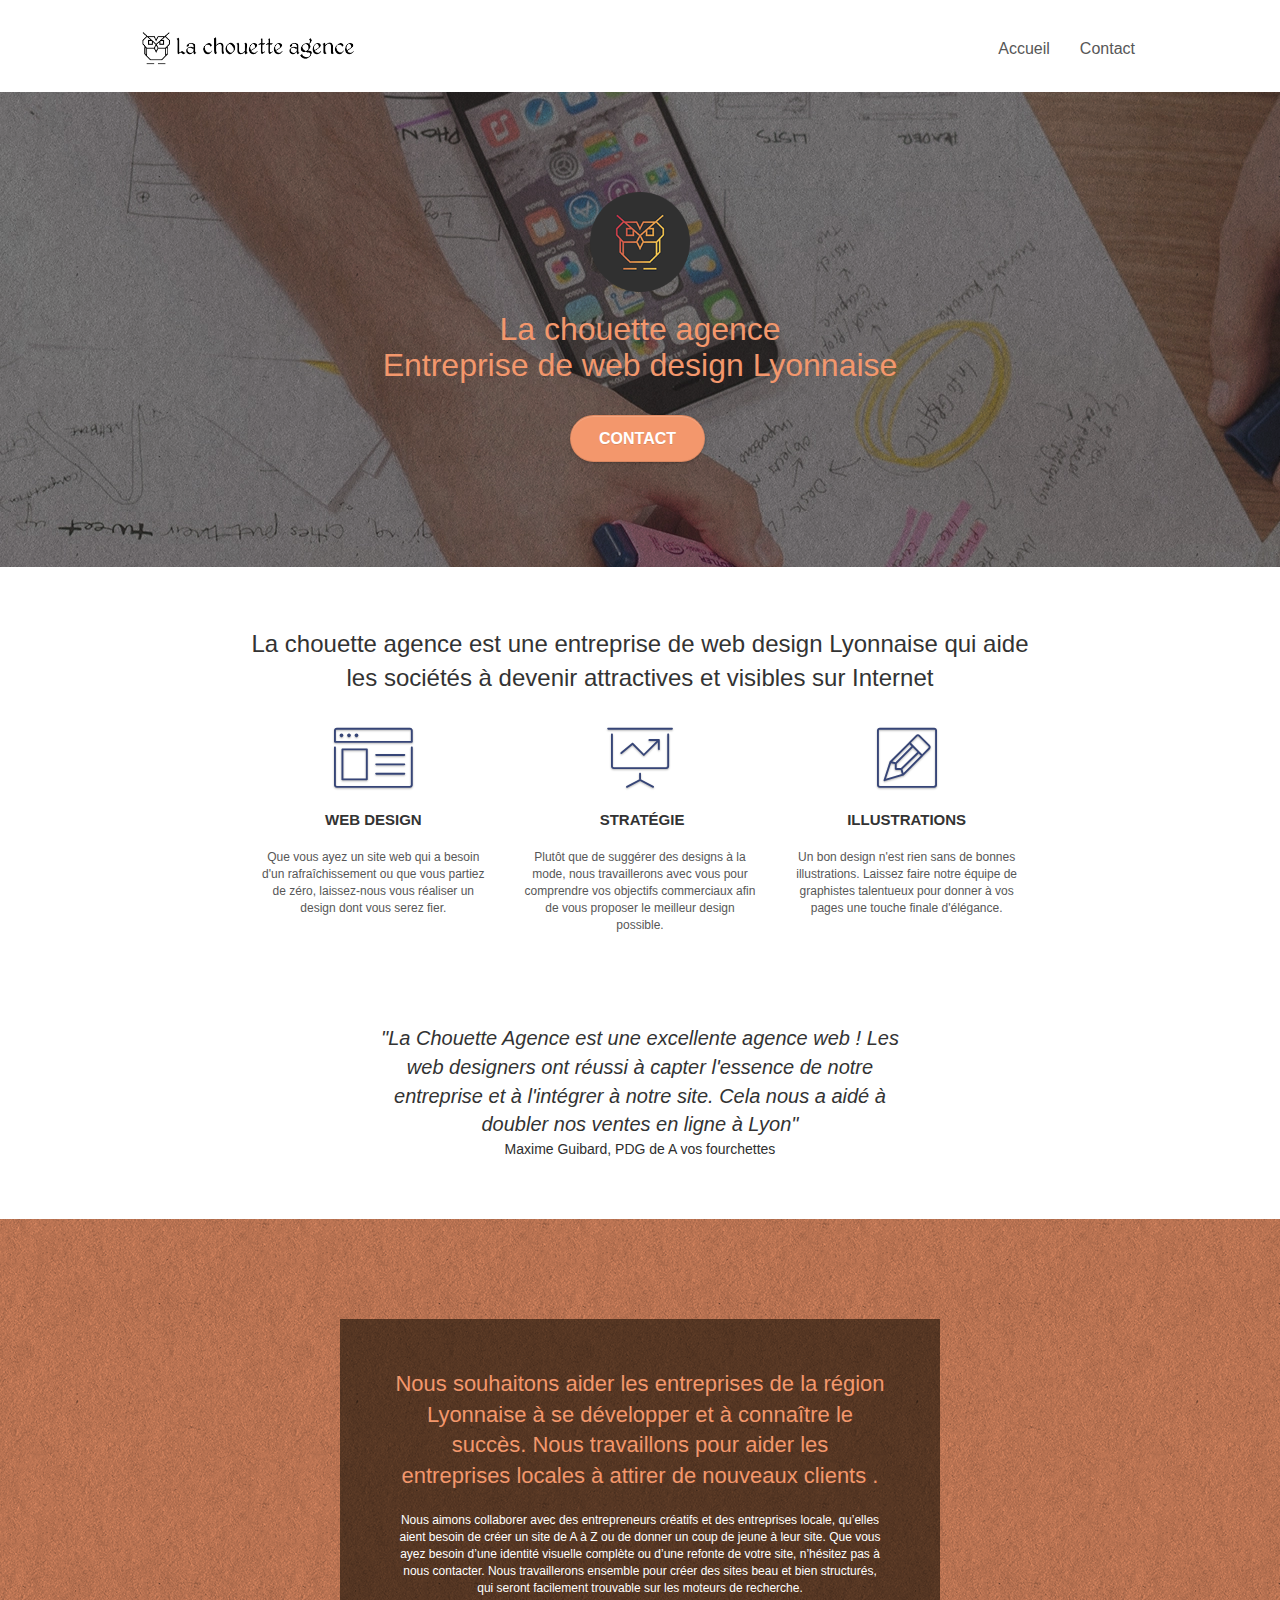
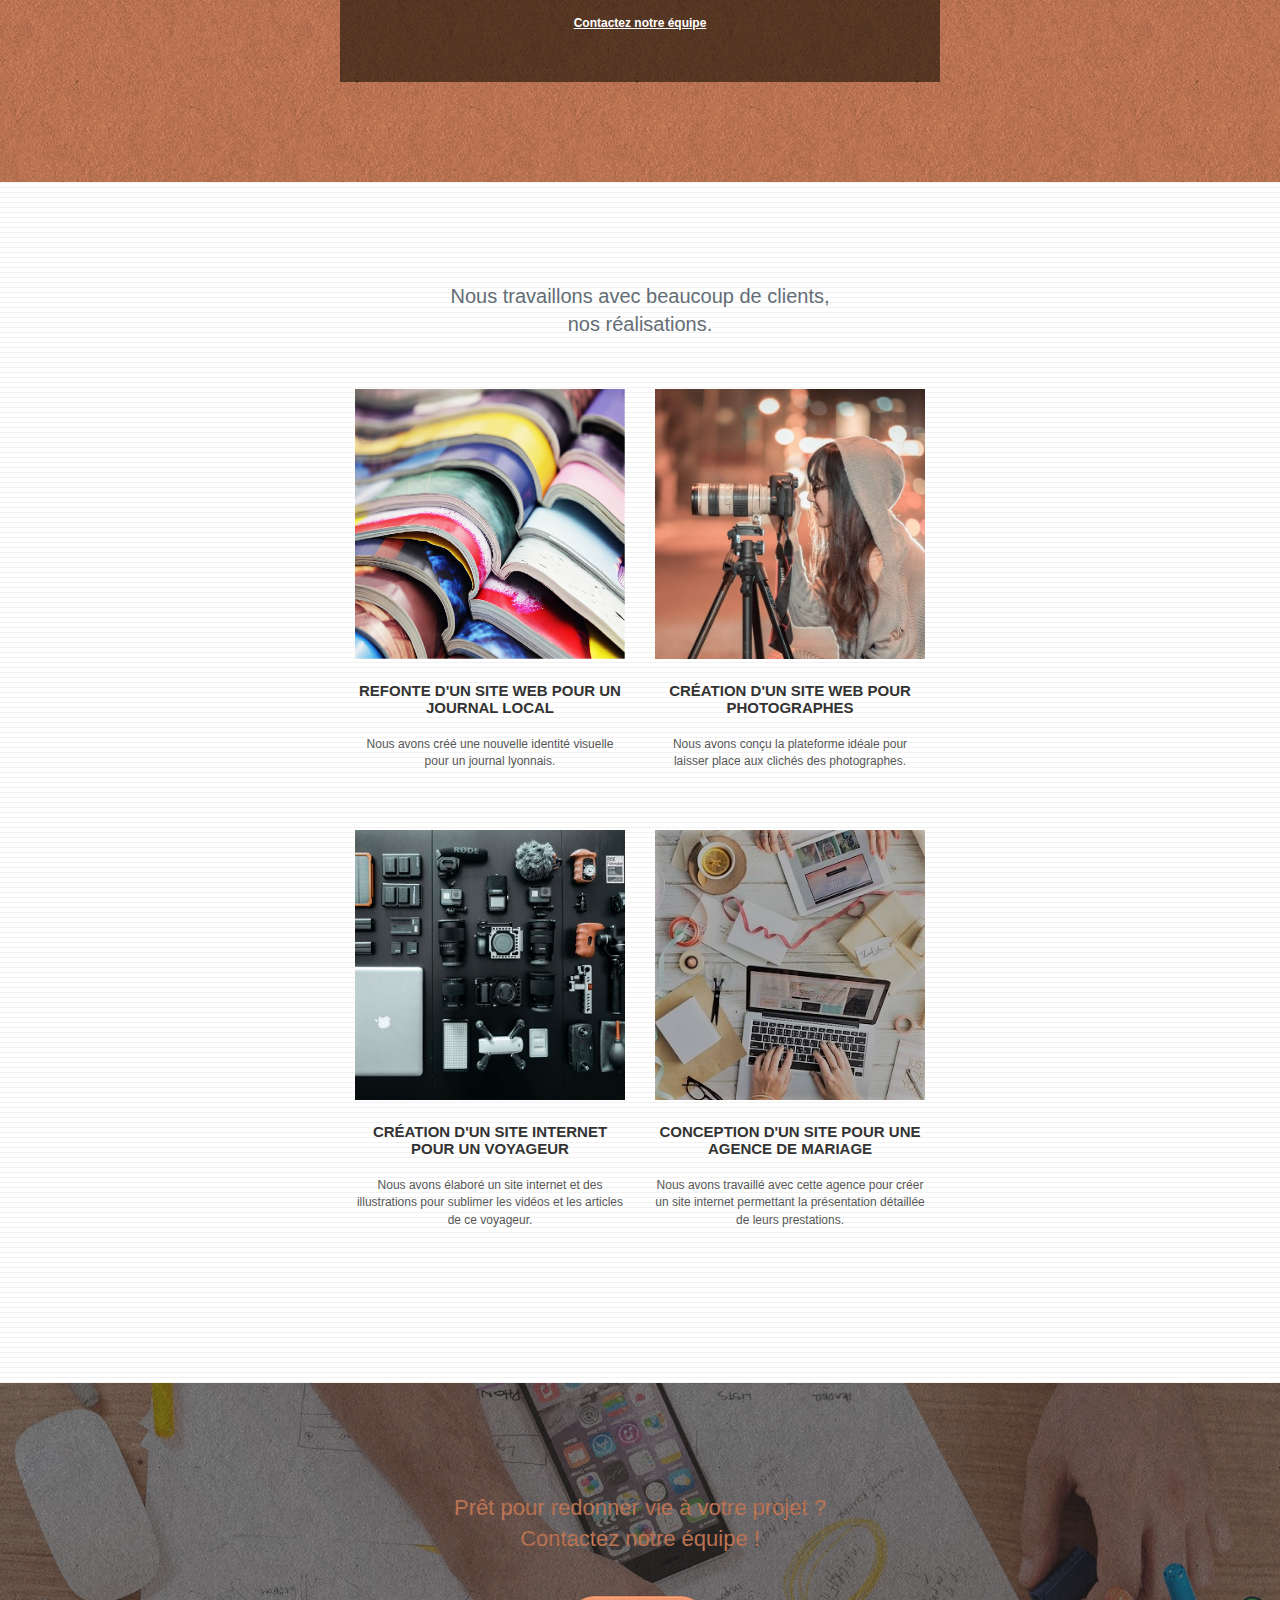
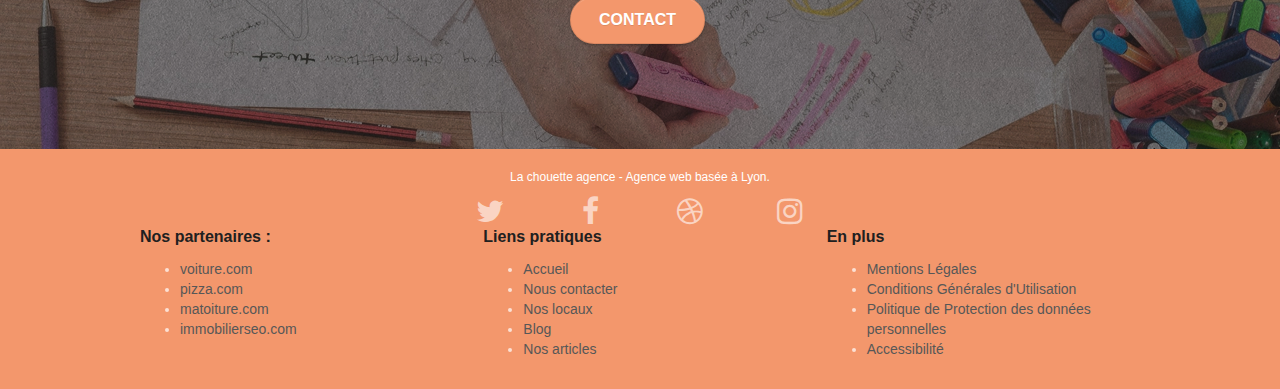
<file: index.html>
<!doctype html>
<html lang="fr">
<head>
    <meta charset="utf-8">
    <meta name="keywords" content="seo, google, site web, site internet, agence design lyon">
    <meta name="description" content="La chouette agence est une entreprise de web design Lyonnaise qui aide les sociétés à devenir attractives et visibles sur Internet">
    <meta name="viewport" content="width=device-width, initial-scale=1.0, viewport-fit=cover">
    <link rel="shortcut icon" type="image/png" href="favicon.jpg">
    
	<link rel="stylesheet" type="text/css" href="./css/bootstrap.min.css">
	<link rel="stylesheet" type="text/css" href="style.css">
	<link rel="stylesheet" type="text/css" href="./css/font-awesome.min.css">
	<link rel="stylesheet" type="text/css" href="./css/et-line.min.css">
	
    
	<script src="./js/jquery-2.1.0.min.js"></script>
	<script src="./js/bootstrap.min.js"></script>
	<script src="./js/blocs.min.js"></script>
	<script src="./js/jqBootstrapValidation.min.js"></script>
	<script src="./js/formHandler.min.js"></script>

    <title>La chouette agence - Entreprise de Web Design Lyonnaise</title>

    
<!-- Analytics -->
 
<!-- Analytics END -->
    
</head>
<body>

<!-- Principal conteneur -->
<div class="page-container">
<main>


<!-- bloc-0 -->
<Header>
	<div class="bloc bgc-white l-bloc " id="bloc-0">
		<div class="container bloc-sm">
			<nav class="navbar row">
				<div class="navbar-header">
					<a class="navbar-brand" href="index.html"><img src="img/la-chouette-agence.webp" alt="La Chouette Agence" title="Logo La Chouette Agence" height="40" width="214"/></a>
					<button id="nav-toggle" type="button" class="ui-navbar-toggle navbar-toggle" data-toggle="collapse" data-target=".navbar-1" aria-label="Menu Principal">
						<span class="sr-only">Toggle navigation</span><span class="icon-bar"></span><span class="icon-bar"></span><span class="icon-bar"></span>
					</button>
				</div>


				<div class="collapse navbar-collapse navbar-1 special-dropdown-nav">
					<ul class="site-navigation nav navbar-nav">
						<li>
							<a href="index.html" class="focus">Accueil</a>
						</li>
						<li>
						</li>
						<li>
							<a href="contact.html" class="focus">Contact</a>
						</li>
					</ul>
				</div>
			</nav>
		</div>
	</div>
	<!-- bloc-0 END -->

	<!-- bloc-1-presentation -->
	<div class="bloc bgc-dark-slate-blue bg-banniere d-bloc bg-t-edge bloc-bg-texture texture-paper b-parallax" id="bloc-1-hero">
		<div class="container bloc-lg">
			<div class="row tight-width-whitespace">
				<div class="col-sm-12">
					<img src="img/logo.webp" class="center-block image-resize-mode" height="100" width="100" alt="Logo La Chouette Agence" title="Logo Chouette"/>
					<h1 class="text-center hero-bloc-text tc-white ">
						La chouette agence <br> Entreprise de web design Lyonnaise
					</h1>
					<div class="text-center">
						<a href="contact.html" aria-label="Contactez notre équipe" class="btn btn-lg btn-clean btn-rd cta-hero btn-atomic-tangerine" id="cta-hero">Contact</a>
					</div>
				</div>
			</div>
		</div>
	</div>
</Header>
<!-- bloc-1-presentation END -->

<!-- bloc-2-services -->
<div class="bloc bgc-white l-bloc" id="bloc-2-services">
	<div class="container bloc-md">
		<div class="row">
			<div class="col-sm-12 text-center ">
				<h2 class="text__intro">La chouette agence est une entreprise de web design Lyonnaise qui aide les sociétés à devenir attractives et visibles sur Internet</h2>
			</div>
		</div>
		<div class="row voffset-lg med-width-whitespace">
			<div class="col-sm-4">
				<div class="text-center">
					<span class="et-icon-browser sm-shadow icon-dark-slate-blue icons icon-lg"></span>
				</div>
				<h3 class="mg-md text-center">
					Web design
				</h3>
				<p class="text-center ">
					Que vous ayez un site web qui a besoin d'un rafraîchissement ou que vous partiez de zéro, laissez-nous vous réaliser un design dont vous serez fier.
				</p>
			</div>
			<div class="col-sm-4">
				<div class="text-center">
					<span class="et-icon-presentation sm-shadow icon-dark-slate-blue icons icon-lg"></span>
				</div>
				<h3 class="mg-md text-center">
					&nbsp;Stratégie
				</h3>
				<p class="text-center ">
					Plutôt que de suggérer des designs à la mode, nous travaillerons avec vous pour comprendre vos objectifs commerciaux afin de vous proposer le meilleur design possible.<br>
				</p>
			</div>
			<div class="col-sm-4">
				<div class="text-center">
					<span class="et-icon-edit sm-shadow icon-dark-slate-blue icons icon-lg"></span>
				</div>
				<h3 class="mg-md text-center">
					Illustrations
				</h3>
				<p class="text-center ">
					Un bon design n'est rien sans de bonnes illustrations. Laissez faire notre équipe de graphistes talentueux pour donner à vos pages une touche finale d'élégance.
				</p>
			</div>
		</div>
		<div class="row voffset-lg voffset">
			<div class="col-xs-12 col-md-8 col-md-offset-2 text-center">
				<p class="text__citation"><em>"La Chouette Agence est une excellente agence web ! Les web designers ont réussi à capter l'essence de notre entreprise et à l'intégrer à notre site. Cela nous a aidé à doubler nos ventes en ligne à Lyon"</em></p>
				<p class="nom__pdg">Maxime Guibard, PDG de A vos fourchettes</p>
			</div>
		</div>
	</div>
</div>
<!-- bloc-2-services END -->

<!-- bloc-3-what-i-do -->
<div class="bloc tc-white bgc-atomic-tangerine bg-presentation d-bloc bloc-bg-texture texture-paper b-parallax" id="bloc-3-what-i-do">
	<div class="container bloc-lg">
		<div class="row tight-width-whitespace black-background">
			<div class="col-sm-12">
				<h2 class="mg-md text-center tc-white">
					Nous souhaitons aider les entreprises de la région Lyonnaise à se développer et à connaître le succès. Nous travaillons pour aider les entreprises locales à attirer de nouveaux clients .<br>
				</h2>
				<p class="text-center white">
					Nous aimons collaborer avec des entrepreneurs créatifs et des entreprises locale, qu’elles aient besoin de créer un site de A à Z ou de donner un coup de jeune à leur site. Que vous ayez besoin d’une identité visuelle complète ou d’une refonte de votre site, n’hésitez pas à nous contacter. Nous travaillerons ensemble pour créer des sites beau et bien structurés, qui seront facilement trouvable sur les moteurs de recherche. <br><br><a class="ltc-white bold-link" href="contact.html">Contactez notre équipe</a><br>
				</p>
			</div>
		</div>
	</div>
</div>
<!-- bloc-3-what-i-do END -->


<!-- bloc-4-portfolio -->
<div class="bloc bgc-white bg-lines-h2-bg bg-repeat l-bloc" id="bloc-4-portfolio">
	<div class="container bloc-lg">
		<div class="row">
			<div class="col-sm-12 text-center">
				<p class="text__realisations">Nous travaillons avec beaucoup de clients, <br> nos réalisations.</p>
			</div>
		</div>
		<div class="row tight-width-whitespace portfolio-row">
			<div class="col-sm-6">
				<a href="#" data-lightbox="img/1.jpg" data-gallery-id="gallery-1" data-caption="Refonte d'un site web pour un journal local" data-frame="snapshot-lb"><img src="img/1.jpg" alt="Livres ouverts et empilés les uns sur les autres"  class="img-responsive portfolio-thumb" height="270" width="270"/></a>
				<h3 class="mg-md text-center">
					Refonte d'un site web pour un journal local
				</h3>
				<p class="text-center">
					Nous avons créé une nouvelle identité visuelle pour un journal lyonnais.
				</p>
			</div>
			<div class="col-sm-6">
				<a href="#" data-lightbox="img/2.jpg" data-gallery-id="gallery-1" data-caption="Création d'un site web pour photographes" data-frame="snapshot-lb"><img src="img/2.jpg" class="img-responsive portfolio-thumb" alt="Photographe qui vise à travers son appareil photo"  height="270" width="270" /></a>
				<h3 class="mg-md text-center">
					Création d'un site web pour photographes
				</h3>
				<p class="text-center">
					Nous avons conçu la plateforme idéale pour laisser place aux clichés des photographes.
				</p>
			</div>
		</div>
		<div class="row tight-width-whitespace portfolio-row">
			<div class="col-sm-6">
				<a href="#" data-lightbox="img/3.bmp" data-gallery-id="gallery-1" data-caption="Création d'un site internet pour un voyageur" data-frame="snapshot-lb"><img src="img/3.bmp" class="img-responsive portfolio-thumb" alt="Vue en hauteur de plusieurs appareils multimédias (drone, ordinateur, appareil photo etc.)" height="270" width="270"/></a>
				<h3 class="mg-md text-center">
					Création d'un site internet pour un voyageur
				</h3>
				<p class="text-center">
					Nous avons élaboré un site internet et des illustrations pour sublimer les vidéos et les articles de ce voyageur.
				</p>
			</div>
			<div class="col-sm-6">
				<a href="#" data-lightbox="img/4.bmp" data-gallery-id="gallery-1" data-caption="Conception d'un site pour une agence de mariage" data-frame="snapshot-lb"><img src="img/4.bmp" class="img-responsive portfolio-thumb" alt="Vue en hauteur d'un bureau sur lequel des personnes préparent un mariage" height="270" width="270"/></a>
				<h3 class="mg-md text-center">
					Conception d'un site pour une agence de mariage
				</h3>
				<p class="text-center">
					Nous avons travaillé avec cette agence pour créer un site internet permettant la présentation détaillée de leurs prestations.
				</p>
			</div>
		</div>
	</div>
</div>
<!-- bloc-4-portfolio END -->


<!-- bloc-5-cta -->
<div class="bloc bgc-dark-slate-blue bg-banniere d-bloc bloc-bg-texture texture-paper" id="bloc-5-cta">
	<div class="container bloc-lg">
		<div class="row">
			<h2 class="mg-md text-center tc-white">
				Prêt pour redonner vie à votre projet ?<br>Contactez notre équipe !
			</h2>
			<div class="col-sm-12 text-center">
				<a href="contact.html" aria-label="Contactez notre équipe" class="btn btn-atomic-tangerine btn-clean btn-rd btn-lg cta-hero">Contact</a>
			</div>
		</div>
	</div>
</div>
<!-- bloc-5-cta END -->

</main>


<!-- Footer - bloc-8 -->
<footer>
	<div class="bloc bgc-atomic-tangerine d-bloc" id="bloc-8">
		<div class="container bloc-sm">
			<div class="row">
				<div class="col-sm-12">
					<p class="text-center white">
						La chouette agence - Agence web basée à Lyon.<br>
					</p>
					<div class="row row-no-gutters social">
						<div class="col-sm-3">
							<div class="text-center">
								<a class="social" aria-label="twitter" href="index.html"><span class="fa fa-twitter icon-md"></span></a>
							</div>
						</div>
						<div class="col-sm-3">
							<div class="text-center">
								<a class="social" aria-label="facebook" href="index.html"><span class="fa fa-facebook icon-md"></span></a>
							</div>
						</div>
						<div class="col-sm-3">
							<div class="text-center">
								<a class="social" aria-label="dribble" href="index.html"><span class="fa fa-dribbble icon-md"></span></a>
							</div>
						</div>
						<div class="col-sm-3">
							<div class="text-center">
								<a class="social" aria-label="instagram" href="index.html"><span class="fa fa-instagram icon-md"></span></a>
							</div>
						</div>
					</div>
					<div class="row">
						<div class="col-sm-4">
							
							<p class="titre__footer">Nos partenaires :</p>
								<ul>
									<li><a href="voiture.com">voiture.com</a></li>
									<li><a href="pizza.com">pizza.com</a></li>
									<li><a href="matoiture.com">matoiture.com</a></li>
									<li><a href="immobilierseo.com">immobilierseo.com</a></li>
								</ul>		
						</div>
						<div class="col-sm-4">
							<p class="titre__footer">Liens pratiques</p>
							<ul>
								<li><a href="#">Accueil</a></li>
								<li><a href="#">Nous contacter</a></li>
								<li><a href="#">Nos locaux</a></li>
								<li><a href="#">Blog</a></li>
								<li><a href="#">Nos articles</a></li>
								
							</ul>
						</div>
						<div class="col-sm-4">
							
							<p class="titre__footer">En plus</p>
							<ul>
								<li><a href="#">Mentions Légales</a></li>
								<li><a href="#">Conditions Générales d'Utilisation</a></li>
								<li><a href="#">Politique de Protection des données personnelles</a></li>
								<li><a href="#">Accessibilité</a></li>
								
							</ul>
						</div>
					</div>
				</div>
			</div>
		</div>
	</div>
</footer>
<!-- Footer - bloc-8 END -->

</div>
<!-- Principal conteneur END -->
    

</body>
</html>
</file>
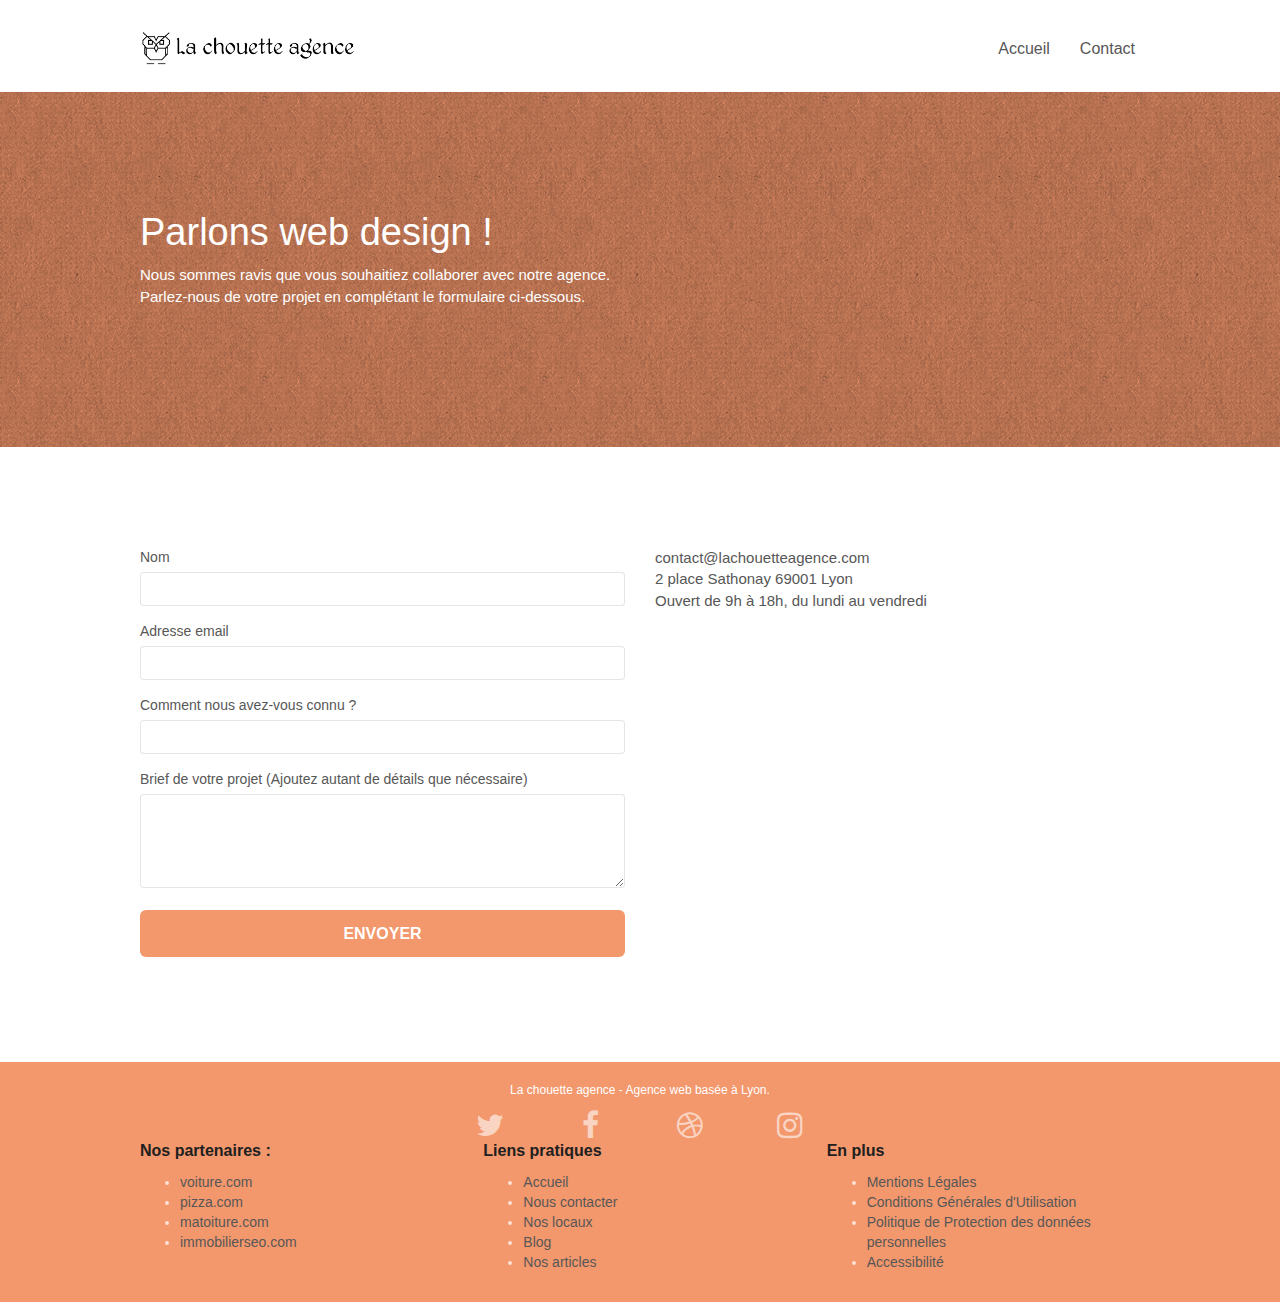
<file: contact.html>
<!doctype html>
<html lang="fr">
<head>
    <meta charset="utf-8">
    <meta name="keywords" content="seo, google, site web, site internet, agence design lyon">
	<meta name="description" content="N'hésitez pas à prendre contact avec notre support technique, nous vous ferons un plaisir de vous aider">
    <meta name="viewport" content="width=device-width, initial-scale=1.0, viewport-fit=cover">
    <link rel="shortcut icon" type="image/png" href="favicon.jpg">
    
	<link rel="stylesheet" type="text/css" href="./css/bootstrap.min.css">
	<link rel="stylesheet" type="text/css" href="style.css">
	<link rel="stylesheet" type="text/css" href="./css/font-awesome.min.css">
	<link rel="stylesheet" type="text/css" href="./css/et-line.min.css">
	
    
	<script src="./js/jquery-2.1.0.min.js"></script>
	<script src="./js/bootstrap.min.js"></script>
	<script src="./js/blocs.min.js"></script>
	<script src="./js/jqBootstrapValidation.min.js"></script>
	<script src="./js/formHandler.min.js"></script>

    <title>La chouette agence- Contact</title>

    
<!-- Analytics -->
 
<!-- Analytics END -->
    
</head>
<body>
<!-- Principal conteneur -->
<div class="page-container">
    
<!-- bloc-0 -->
<div class="bloc bgc-white l-bloc " id="bloc-0">
	<div class="container bloc-sm">
		<nav class="navbar row">
			<div class="navbar-header">
				<a class="navbar-brand" href="index.html"><img src="img/la-chouette-agence.webp" alt="Logo La Chouette Agence" title="Logo La Chouette Agence" height="40" width="214" /></a>
				<button id="nav-toggle" type="button" class="ui-navbar-toggle navbar-toggle" data-toggle="collapse" data-target=".navbar-1" aria-label="Menu Principal">
					<span class="sr-only">Toggle navigation</span><span class="icon-bar"></span><span class="icon-bar"></span><span class="icon-bar"></span>
				</button>
			</div>
			<div class="collapse navbar-collapse navbar-1 special-dropdown-nav">
				<ul class="site-navigation nav navbar-nav">
					<li>
						<a href="index.html">Accueil</a>
					</li>
					<li>
					</li>
					<li>
						<a href="contact.html">Contact</a>
					</li>
				</ul>
			</div>
		</nav>
	</div>
</div>
<!-- bloc-0 END -->

<!-- bloc-6 -->
<div class="bloc bg-dots-bg bg-repeat bgc-atomic-tangerine d-bloc bloc-bg-texture texture-paper" id="bloc-6">
	<div class="container bloc-lg">
		<div class="row">
			<div class="col-sm-12">
				<h1 class="hero-bloc-text contact__title texte-cache">
					Parlons web design !
				</h1>
				<p class="mg-lg descri-contact ">
					Nous sommes ravis que vous souhaitiez collaborer avec notre agence.<br>
					Parlez-nous de votre projet en complétant le formulaire ci-dessous.
				</p>
			</div>
		</div>
	</div>
</div>
<!-- bloc-6 END -->

<!-- bloc-7 -->
<div class="bloc bgc-white l-bloc" id="bloc-7">
	<div class="container bloc-lg">
		<div class="row">
			<div class="col-sm-6">
				<form id="form_1" novalidate>

					<div class="form-group">
						<label for="Nom">Nom</label>
						<input type="text" id="Nom" class="form-control" required />
					</div>

					<div class="form-group" >
						<label for="Email">Adresse email</label>
						<input id="Email"  class="form-control" type="email" required />
					</div>


					<div class="form-group">
						<label for="Comment">Comment nous avez-vous connu ?</label>
						<input class="form-control" id="Comment" type="email" required />
					</div>


					<div class="form-group">
						<label for="Brief">Brief de votre projet (Ajoutez autant de détails que nécessaire)</label>
						<textarea id="Brief" class="form-control" rows="4" cols="50" required></textarea>
					</div> 


					<button class="bloc-button btn btn-lg btn-block cta-hero btn-atomic-tangerine focus" aria-label="Envoyer le formulaire" type="submit">
						Envoyer
					</button>
				</form>
			</div>
			<div class="col-sm-6">
				<p class="coordonnees">
					contact@lachouetteagence.com<br>2 place Sathonay 69001 Lyon<br>Ouvert de 9h à 18h, du lundi au vendredi<br>
				</p>
			</div>
		</div>
	</div>
</div>
<!-- bloc-7 END -->

<!-- ScrollToTop Button -->
<a class="bloc-button btn btn-d scrollToTop" onclick="scrollToTarget('1')"><span class="fa fa-chevron-up"></span></a>
<!-- ScrollToTop Button END-->


<!-- Footer - bloc-8 -->
<footer>
	<div class="bloc bgc-atomic-tangerine d-bloc" id="bloc-8">
		<div class="container bloc-sm">
			<div class="row">
				<div class="col-sm-12">
					<p class="text-center white">
						La chouette agence - Agence web basée à Lyon.<br>
					</p>
					<div class="row row-no-gutters social">
						<div class="col-sm-3">
							<div class="text-center">
								<a class="social" aria-label="twitter" href="index.html"><span class="fa fa-twitter icon-md"></span></a>
							</div>
						</div>
						<div class="col-sm-3">
							<div class="text-center">
								<a class="social" aria-label="facebook" href="index.html"><span class="fa fa-facebook icon-md"></span></a>
							</div>
						</div>
						<div class="col-sm-3">
							<div class="text-center">
								<a class="social" aria-label="dribble" href="index.html"><span class="fa fa-dribbble icon-md"></span></a>
							</div>
						</div>
						<div class="col-sm-3">
							<div class="text-center">
								<a class="social" aria-label="instagram" href="index.html"><span class="fa fa-instagram icon-md"></span></a>
							</div>
						</div>
					</div>
					<div class="row">
						<div class="col-sm-4">
							
							<p class="titre__footer">Nos partenaires :</p>
								<ul>
									<li><a href="voiture.com">voiture.com</a></li>
									<li><a href="pizza.com">pizza.com</a></li>
									<li><a href="matoiture.com">matoiture.com</a></li>
									<li><a href="immobilierseo.com">immobilierseo.com</a></li>
								</ul>		
						</div>
						<div class="col-sm-4">
							<p class="titre__footer">Liens pratiques</p>
							<ul>
								<li><a href="#">Accueil</a></li>
								<li><a href="#">Nous contacter</a></li>
								<li><a href="#">Nos locaux</a></li>
								<li><a href="#">Blog</a></li>
								<li><a href="#">Nos articles</a></li>
								
							</ul>
						</div>
						<div class="col-sm-4">
							
							<p class="titre__footer">En plus</p>
							<ul>
								<li><a href="#">Mentions Légales</a></li>
								<li><a href="#">Conditions Générales d'Utilisation</a></li>
								<li><a href="#">Politique de Protection des données personnelles</a></li>
								<li><a href="#">Accessibilité</a></li>
								
							</ul>
						</div>
					</div>
				</div>
			</div>
		</div>
	</div>
</footer>

<!-- Principal conteneur END -->
</div> 

</body>
</html>
</file>
<file: style.css>
body {
    margin: 0;
    padding: 0;
    background: #fff;
    overflow-x: hidden;
    -webkit-font-smoothing: antialiased;
    -moz-osx-font-smoothing: grayscale;
}
a,
button {
    transition: all 0.3s ease-in-out;
    outline: none !important;
}
a:hover {
    text-decoration: none;
    cursor: pointer;
}
#page-loading-blocs-notifaction {
    position: fixed;
    top: 0;
    bottom: 0;
    width: 100%;
    z-index: 100000;
    background: #fff url(img/pageload-spinner.gif) no-repeat center center;
}
.bloc {
    width: 100%;
    clear: both;
    background: 50% 50% no-repeat;
    padding: 0 50px;
    -webkit-background-size: cover;
    -moz-background-size: cover;
    -o-background-size: cover;
    background-size: cover;
    position: relative;
}
.bloc .container {
    padding-left: 0;
    padding-right: 0;
}
.bloc-lg {
    padding: 100px 50px;
}
.bloc-md {
    padding: 50px;
}
.bloc-sm {
    padding: 20px 50px;
}
.bg-center,
.bg-l-edge,
.bg-r-edge,
.bg-t-edge,
.bg-b-edge,
.bg-tl-edge,
.bg-bl-edge,
.bg-tr-edge,
.bg-br-edge,
.bg-repeat {
    -webkit-background-size: auto !important;
    -moz-background-size: auto !important;
    -o-background-size: auto !important;
    background-size: auto !important;
}
.bg-repeat {
    background: repeat;
}
.bg-t-edge {
    background: top no-repeat;
}
.bloc-bg-texture::before {
    content: "";
    background-size: 2px 2px;
    position: absolute;
    top: 0;
    bottom: 0;
    left: 0;
    right: 0;
}
.texture-paper::before {
    background: url(img/texture-paper.webp);
    background-size: 280px 280px;
}
.b-parallax {
    background-attachment: fixed;
}
.d-bloc {
    color: rgba(255, 255, 255, 0.7);
}
.d-bloc button:hover {
    color: rgba(255, 255, 255, 0.9);
}
.d-bloc .icon-round,
.d-bloc .icon-square,
.d-bloc .icon-rounded,
.d-bloc .icon-semi-rounded-a,
.d-bloc .icon-semi-rounded-b {
    border-color: rgba(255, 255, 255, 0.9);
}
.d-bloc .divider-h span {
    border-color: rgba(255, 255, 255, 0.2);
}
.d-bloc .a-btn,
.d-bloc .navbar a,
.d-bloc .navbar-brand,
.d-bloc a .icon-sm,
.d-bloc a .icon-md,
.d-bloc a .icon-lg,
.d-bloc a .icon-xl,
.d-bloc h1 a,
.d-bloc h2 a,
.d-bloc h3 a,
.d-bloc h4 a,
.d-bloc h5 a,
.d-bloc h6 a,
.d-bloc p a {
    color: rgba(255, 255, 255, 0.6);
}
.d-bloc .a-btn:hover,
.d-bloc .navbar a:hover,
.d-bloc .navbar-brand:hover,
.d-bloc a:hover .icon-sm,
.d-bloc a:hover .icon-md,
.d-bloc a:hover .icon-lg,
.d-bloc a:hover .icon-xl,
.d-bloc h1 a:hover,
.d-bloc h2 a:hover,
.d-bloc h3 a:hover,
.d-bloc h4 a:hover,
.d-bloc h5 a:hover,
.d-bloc h6 a:hover,
.d-bloc p a:hover {
    color: rgba(255, 255, 255, 1);
}
.d-bloc .navbar-toggle .icon-bar {
    background: rgba(255, 255, 255, 1);
}
.d-bloc .btn-wire,
.d-bloc .btn-wire:hover {
    color: rgba(255, 255, 255, 1);
    border-color: rgba(255, 255, 255, 1);
}
.d-bloc .panel {
    color: rgba(0, 0, 0, 0.5);
}
.d-bloc .panel button:hover {
    color: rgba(0, 0, 0, 0.7);
}
.d-bloc .panel icon {
    border-color: rgba(0, 0, 0, 0.7);
}
.d-bloc .panel .divider-h span {
    border-color: rgba(0, 0, 0, 0.1);
}
.d-bloc .panel .a-btn {
    color: rgba(0, 0, 0, 0.6);
}
.d-bloc .panel .a-btn:hover {
    color: rgba(0, 0, 0, 1);
}
.d-bloc .panel .btn-wire,
.d-bloc .panel .btn-wire:hover {
    color: rgba(0, 0, 0, 0.7);
    border-color: rgba(0, 0, 0, 0.3);
}
.d-bloc .panel,
.l-bloc {
    color: rgba(0, 0, 0, 0.5);
}
.d-bloc .panel button:hover,
.l-bloc button:hover {
    color: rgba(0, 0, 0, 0.7);
}
.l-bloc .icon-round,
.l-bloc .icon-square,
.l-bloc .icon-rounded,
.l-bloc .icon-semi-rounded-a,
.l-bloc .icon-semi-rounded-b {
    border-color: rgba(0, 0, 0, 0.7);
}
.d-bloc .panel .divider-h span,
.l-bloc .divider-h span {
    border-color: rgba(0, 0, 0, 0.1);
}
.d-bloc .panel .a-btn,
.l-bloc .a-btn,
.l-bloc .navbar a,
.l-bloc .navbar-brand,
.l-bloc a .icon-sm,
.l-bloc a .icon-md,
.l-bloc a .icon-lg,
.l-bloc a .icon-xl,
.l-bloc h1 a,
.l-bloc h2 a,
.l-bloc h3 a,
.l-bloc h4 a,
.l-bloc h5 a,
.l-bloc h6 a,
.l-bloc p a {
    color: rgba(0, 0, 0, 0.6);
}
.d-bloc .panel .a-btn:hover,
.l-bloc .a-btn:hover,
.l-bloc .navbar a:hover,
.l-bloc .navbar-brand:hover,
.l-bloc a:hover .icon-sm,
.l-bloc a:hover .icon-md,
.l-bloc a:hover .icon-lg,
.l-bloc a:hover .icon-xl,
.l-bloc h1 a:hover,
.l-bloc h2 a:hover,
.l-bloc h3 a:hover,
.l-bloc h4 a:hover,
.l-bloc h5 a:hover,
.l-bloc h6 a:hover,
.l-bloc p a:hover {
    color: rgba(0, 0, 0, 1);
}
.l-bloc .navbar-toggle .icon-bar {
    color: rgba(0, 0, 0, 0.6);
}
.d-bloc .panel .btn-wire,
.d-bloc .panel .btn-wire:hover,
.l-bloc .btn-wire,
.l-bloc .btn-wire:hover {
    color: rgba(0, 0, 0, 0.7);
    border-color: rgba(0, 0, 0, 0.3);
}
.voffset {
    margin-top: 30px;
}
.voffset-lg {
    margin-top: 80px;
}
.row-no-gutters {
    margin-right: 0;
    margin-left: 0;
}
.row.row-no-gutters > [class^="col-"],
.row.row-no-gutters > [class*=" col-"] {
    padding-right: 0;
    padding-left: 0;
}
#bloc-1-hero h1 {
    font-size: 32px;
}
.navbar {
    margin-bottom: 0;
    z-index: 1;
}
.navbar-brand {
    height: auto;
    padding: 3px 15px;
    font-size: 25px;
    font-weight: 400;
    font-weight: 600;
    line-height: 44px;
}
.navbar-brand img {
    max-height: 200px;
    margin: 0 5px 0 0;
    display: inline;
}
.navbar-brand img[src$="svg"] {
    min-width: 100px;
}
.nav-center .navbar-brand img {
    margin: 0;
}
.navbar .nav {
    padding-top: 2px;
    margin-right: -16px;
    float: right;
    z-index: 1;
}
.nav > li {
    float: left;
    margin-top: 4px;
    font-size: 16px;
}
.navbar-nav .open .dropdown-menu > li > a {
    text-align: inherit;
}
.nav > li a:hover,
.nav > li a:focus {
    background: transparent;
    border: #000 1px;
}
.navbar-toggle {
    margin: 10px 10px 0 0;
    border: 0;
}
.navbar-toggle:hover {
    background: transparent !important;
}
.navbar-toggle .icon-bar {
    background-color: rgba(0, 0, 0, 0.5);
    width: 26px;
}
.nav-invert .navbar .nav {
    float: left;
}
.nav-invert .navbar-header,
.nav-invert .navbar-brand {
    float: right;
    position: relative;
    z-index: 2;
}
@media (min-width: 768px) {
    .site-navigation {
        position: absolute;
        top: 50%;
        right: 20px;
        transform: translate(0, -50%);
        -webkit-transform: translateY(-50%);
    }
    .nav > li .dropdown-menu a,
    .nav > li .dropdown-menu a:hover {
        color: #484848;
    }
    .nav-invert .site-navigation {
        left: 0;
        right: 0;
    }
    .nav-center {
        text-align: center;
    }
    .nav-center .navbar-header {
        width: 100%;
    }
    .nav-center .navbar-header,
    .nav-center .navbar-brand,
    .nav-center .nav > li {
        float: none;
        display: inline-block;
    }
    .nav-center .site-navigation {
        position: relative;
        width: 100%;
        right: 0;
        margin-right: 0;
        margin-top: 20px;
    }
    .nav-center.mini-nav .navbar-toggle {
        float: none;
        margin: 10px auto 0;
    }
}
.nav > li > .dropdown a {
    background: none !important;
    display: block;
    padding: 14px 15px;
}
nav .caret {
    margin: 0 5px;
}
.dropdown-menu .dropdown-menu {
    top: -8px;
    left: 100%;
}
.dropdown-menu .dropmenu-flow-right {
    top: 100%;
    left: 0;
    margin-left: -1px;
    border-top-left-radius: 0;
    border-top-right-radius: 0;
}
.dropdown-menu .dropdown span {
    border: 4px solid #000;
    border-top-color: transparent;
    border-right-color: transparent;
    border-bottom-color: transparent;
    margin: 6px -5px 0 0 !important;
    float: right;
}
.mg-md {
    margin-top: 10px;
    margin-bottom: 20px;
}
.mg-lg {
    margin-top: 10px;
    margin-bottom: 40px;
}
.btn {
    margin: 0 5px 5px 0;
}
.btn.pull-right {
    margin: 0 0 5px 5px;
}
.btn-d,
.btn-d:hover,
.btn-d:focus {
    color: #fff;
    background: rgba(0, 0, 0, 0.3);
}
button {
    outline: none !important;
}
.btn-rd {
    border-radius: 40px;
}
.btn-clean {
    border: 1px solid rgba(0, 0, 0, 0.08);
    border-bottom-color: rgba(0, 0, 0, 0.1);
    text-shadow: 0 1px 0 rgba(0, 0, 1, 0.1);
    box-shadow: 0 1px 3px rgba(0, 0, 1, 0.25), inset 0 1px 0 0 rgba(255, 255, 255, 0.15);
}
.icon-md {
    font-size: 30px !important;
}
.icon-lg {
    font-size: 60px !important;
}
.sm-shadow {
    text-shadow: 0 1px 2px rgba(0, 0, 0, 0.3);
}
.panel-sq,
.panel-sq .panel-heading,
.panel-sq .panel-footer {
    border-radius: 0;
}
.panel-rd {
    border-radius: 30px;
}
.panel-rd .panel-heading {
    border-radius: 29px 29px 0 0;
}
.panel-rd .panel-footer {
    border-radius: 0 0 29px 29px;
}
.form-control {
    border-color: rgba(0, 0, 0, 0.1);
    box-shadow: none;
}
.scrollToTop {
    width: 40px;
    height: 40px;
    position: fixed;
    bottom: 20px;
    right: 20px;
    opacity: 0;
    z-index: 500;
    transition: all 0.3s ease-in-out;
}
.scrollToTop span {
    margin-top: 6px;
}
.showScrollTop {
    font-size: 14px;
    opacity: 1;
}
a[data-lightbox] {
    position: relative;
    display: block;
    text-align: center;
}
a[data-lightbox]:hover::before {
    content: "+";
    font-family: "HelveticaNeue-Light", "Helvetica Neue Light", "Helvetica Neue", Helvetica, Arial;
    font-size: 32px;
    width: 50px;
    height: 50px;
    margin-left: -25px;
    border-radius: 50%;
    background: rgba(0, 0, 0, 0.6);
    color: #fff;
    font-weight: 100;
    z-index: 1;
    position: absolute;
    top: 50%;
    transform: translateY(-50%);
    -webkit-transform: translateY(-50%);
}
a[data-lightbox]:hover img {
    opacity: 0.6;
    -webkit-animation-fill-mode: none;
    animation-fill-mode: none;
}
#lightbox-modal {
    display: flex;
    align-items: center;
}
#lightbox-modal .modal-dialog {
    width: 90%;
    max-width: 900px;
    margin: 0 auto 0;
}
#lightbox-modal .modal-dialog img {
    max-height: 90vh;
    margin: 0 auto;
}
.lightbox-caption {
    padding: 20px;
    color: #fff;
    background: rgba(0, 0, 0, 0.5);
    position: absolute;
    left: 15px;
    right: 15px;
    bottom: 5px;
}
.close-lightbox {
    color: #fff;
    font-size: 30px;
    position: absolute;
    top: 20px;
    right: 20px;
    z-index: 20;
    background: rgba(0, 0, 0, 0.5);
    border: none;
    line-height: 30px;
    padding: 0 9px 5px;
    opacity: 0.3;
}
.close-lightbox:hover,
.next-lightbox:hover,
.prev-lightbox:hover {
    opacity: 1;
    color: #fff;
}
.next-lightbox,
.prev-lightbox {
    font-size: 20px;
    color: rgba(255, 255, 255, 0.9);
    background: rgba(0, 0, 0, 0.5);
    transition: all 0.2s ease-in-out;
    position: absolute;
    top: 45%;
    z-index: 1;
    opacity: 0.4;
}
.next-lightbox {
    padding: 6px 8px 1px 13px;
    right: 25px;
}
.prev-lightbox {
    padding: 6px 13px 1px 10px;
    left: 25px;
}
.snapshot-lb .modal-body {
    padding-bottom: 45px;
}
.snapshot-lb .lightbox-caption {
    padding: 0;
    color: rgba(0, 0, 0, 0.5);
    background: none;
}
h1,
h2,
h3,
h4,
h5,
h6,
p,
label,
.btn,
a {
    font-family: "helvetica";
    font-weight: 400;
    color: #575757 !important;
}
.container {
    max-width: 1000px;
}
.hero-bloc-text {
    font-size: 38px;
}
.hero-bloc-text-sub {
    font-size: 36px;
}
.statement-bloc-text {
    line-height: 26px;
    font-style: italic;
    font-size: 20px;
    text-align: center;
    font-weight: lighter;
    max-width: 520px;
    margin: auto auto auto auto;
}
p {
    font-size: 12px;
}
.tight-width-whitespace {
    max-width: 600px;
    margin: auto auto auto auto;
}
.h1 {
    font-size: 20px;
    font-family: "Open Sans";
}
.cta-hero {
    margin-top: 22px;
    color: #ffffff !important;
    text-transform: uppercase;
    padding: 12px 28px 12px 28px;
    font-size: 16px;
    font-weight: 700;
}
.social {
    max-width: 400px;
    margin: auto auto auto auto;
}
h2 {
    font-size: 22px;
    line-height: 1.4em;
}
h3 {
    font-size: 15px;
    text-transform: uppercase;
    font-weight: 700;
    color: #333333 !important;
}
.med-width-whitespace {
    max-width: 800px;
    margin: auto auto auto auto;
    box-shadow: 0 0 0 #000;
}
h1 {
    color: #333333 !important;
}
h4 {
    color: #333333 !important;
}
.icons {
    margin-bottom: 14px;
    margin-top: 24px;
}
.white {
    color: #ffffff !important;
}
.portfolio-thumb {
    margin-bottom: 24px;
}
.portfolio-row {
    margin-bottom: 44px;
    margin-top: 50px;
}
.avatar {
    box-shadow: 0 4px 9px rgba(0, 0, 0, 0.3);
}
.black-background {
    background-color: rgba(57, 39, 22, 0.7);
    padding: 40px 40px 40px 40px;
}
.bold-link {
    font-weight: 900;
    text-decoration: underline !important;
}
.bgc-white {
    background-color: #fff;
}
.bgc-dark-slate-blue {
    background-color: #364577;
}
.bgc-atomic-tangerine {
    background-color: #f3976c;
}
.tc-white {
    color: #f3976c !important;
}
.btn-atomic-tangerine {
    background: #f3976c;
    color: #ffffff !important;
}
.btn-atomic-tangerine:hover {
    background: #c27956 !important;
    color: #ffffff !important;
}
.ltc-white {
    color: #ffffff !important;
}
.ltc-white:hover {
    color: #cccccc !important;
}
.ltc-atomic-tangerine {
    color: #f3976c !important;
}
.ltc-atomic-tangerine:hover {
    color: #c27956 !important;
}
.icon-dark-slate-blue {
    color: #364577 !important;
    border-color: #364577 !important;
}
.bg-dots-bg {
    background-image: url(img/dots-bg.webp);
}
.bg-lines-h2-bg {
    background-image: url(img/lines-h2-bg.webp);
}
.bg-banniere {
    background-image: url(img/la-chouette-agence-banniere.webp);
}
.bg-presentation {
    background-image: url(img/image-de-presentation.webp);
}
@media (max-width: 1024px) {
    .bloc {
        padding-left: 20px;
        padding-right: 20px;
    }
    .bloc.full-width-bloc,
    .bloc-tile-2.full-width-bloc .container,
    .bloc-tile-3.full-width-bloc .container,
    .bloc-tile-4.full-width-bloc .container {
        padding-left: 0;
        padding-right: 0;
    }
}
@media (max-width: 992px) and (min-width: 768px) {
    .navbar .nav {
        max-width: 80%;
    }
    .nav-center.navbar .nav {
        max-width: 100%;
    }
}
@media only screen and (min-width: 768px) and (max-width: 1024px) and (orientation: landscape) {
    .b-parallax {
        background-attachment: scroll;
    }
}
@media only screen and (min-width: 1024px) and (max-width: 1366px) and (-webkit-min-device-pixel-ratio: 1.5) {
    .b-parallax {
        background-attachment: scroll;
    }
}
@media (max-width: 991px) {
    .container {
        width: 100%;
    }
    .b-parallax {
        background-attachment: scroll;
    }
    .page-container,
    #hero-bloc {
        overflow-x: hidden;
        position: relative;
    }
    
    .bloc-group,
    .bloc-group .bloc {
        display: block;
        width: 100%;
    }
    .bloc-fill-screen .fill-bloc-top-edge,
    .bloc-fill-screen .fill-bloc-bottom-edge {
        padding: 0 20px;
         }
}
@media (max-width: 767px) {
    .page-container {
        overflow-x: hidden;
        position: relative;
    }
    h1,
    h2,
    h3,
    h4,
    h5,
    h6,
    p,
    #disqus_thread {
        padding-left: 10px !important;
        padding-right: 10px !important;
    }
    .b-parallax {
        background-attachment: scroll;
    }
    .navbar .nav {
        padding-top: 0;
        border-top: 1px solid rgba(0, 0, 0, 0.2);
        float: none !important;
    }
    .navbar.row {
        margin-left: 0;
        margin-right: 0;
    }
    .site-navigation {
        position: inherit;
        transform: none;
        -webkit-transform: none;
        -ms-transform: none;
    }
    .nav > li {
        margin-top: 0;
        border-bottom: 1px solid rgba(0, 0, 0, 0.1);
        background: rgba(0, 0, 0, 0.05);
        text-align: left;
        padding-left: 15px;
        width: 100%;
    }
    .nav > li:hover {
        background: rgba(0, 0, 0, 0.08);
    }
    .dropdown .dropdown a .caret {
        float: none;
        margin: 5px 0 0 10px !important;
        border: 4px solid #000;
        border-bottom-color: transparent;
        border-right-color: transparent;
        border-left-color: transparent;
    }
    #hero-bloc .navbar .nav {
        background: rgba(0, 0, 0, 0.8);
    }
    #hero-bloc .navbar .nav a {
        color: rgba(255, 255, 255, 0.6);
    }
    .hero {
        padding: 50px 0;
    }
    .hero-nav {
        left: -1px;
        right: -1px;
    }
    .navbar-collapse {
        padding: 0;
        overflow-x: hidden;
        -webkit-box-shadow: none;
        box-shadow: none;
    }
    .navbar-brand img {
        max-height: 40px;
        width: auto;
    }
    .nav-invert .navbar-header {
        float: none;
        width: 100%;
    }
    .nav-invert .navbar-toggle {
        float: left;
        margin-left: 10px;
    }
    .bloc {
        padding-left: 0;
        padding-right: 0;
    }
    .bloc-xxl,
    .bloc-xl,
    .bloc-lg {
        padding: 40px 0;
    }
    .bloc-sm,
    .bloc-md {
        padding-left: 0;
        padding-right: 0;
    }
    .bloc-tile-2 .container,
    .bloc-tile-3 .container,
    .bloc-tile-4 .container,
    .bloc-fill-screen .fill-bloc-top-edge,
    .bloc-fill-screen .fill-bloc-bottom-edge {
        padding-left: 0;
        padding-right: 0;
    }
    .a-block {
        padding: 0 10px;
    }
    .btn-dwn {
        display: none;
    }
    .voffset {
        margin-top: 5px;
    }
    .voffset-md {
        margin-top: 20px;
    }
    .voffset-lg {
        margin-top: 30px;
    }
    form {
        padding: 5px;
    }
    .close-lightbox {
        display: inline-block;
    }
    .blocsapp-device-iphone5 {
        background-size: 216px 425px;
        padding-top: 60px;
        width: 216px;
        height: 425px;
    }
    .blocsapp-device-iphone5 img {
        width: 180px;
        height: 320px;
    }
}
@media (max-width: 400px) {
    .bloc {
        padding-left: 0;
        padding-right: 0;
    }
}
@media (max-width: 767px) {
    .bloc-mob-center-text {
        text-align: center;
    }
}
.titre__footer {
    font-weight: 700;
    color: #202020 !important;
    font-size: 16px;
}
.text__intro {
    font-size: 24px;
    text-align: center;
    justify-content: center;
    padding: 0 10rem 0 10rem;
    color: #333 !important;
    margin: 1rem;
}
.text__citation {
    font-size: 20px;
    text-align: center;
    justify-content: center;
    padding: 0 5rem 0 5rem;
    color: #333 !important;
    margin: 0rem;
}
.text__realisations {
    font-size: 20px;
    text-align: center;
    justify-content: center;
    padding: 0 5rem 0 5rem;
    color: #636d76 !important;
    margin: 0rem;
}
.nom__pdg {
    font-size: 14px;
    color: rgb(46, 46, 46) !important;
}
.main {
    padding: 0 50px;
}
.img-responsive {
    width: 100%;
}
.social {
    display: flex;
    justify-content: space-around;
    align-items: center;
    flex-wrap: wrap;
}
.contact__title {
    color: #000;
}
.contact__description {
    margin: auto 0 auto 0;
}

.coordonnees{
        font-size: 15px;
}

.texte-cache{
       color: #fff!important;
}

.form-group:focus{

}

a:focus, button:focus{
    border-color: #000;
    outline: 0;
    -webkit-box-shadow: inset 0 1px 1px rgba(0, 0, 0, .075), 0 0 12px #000;
    box-shadow: inset 0 1px 1px rgba(0, 0, 0, .075), 0 0 12px #000;
}

.descri-contact{
    font-size: 15px;
    color: #fff!important;
}
</file>
